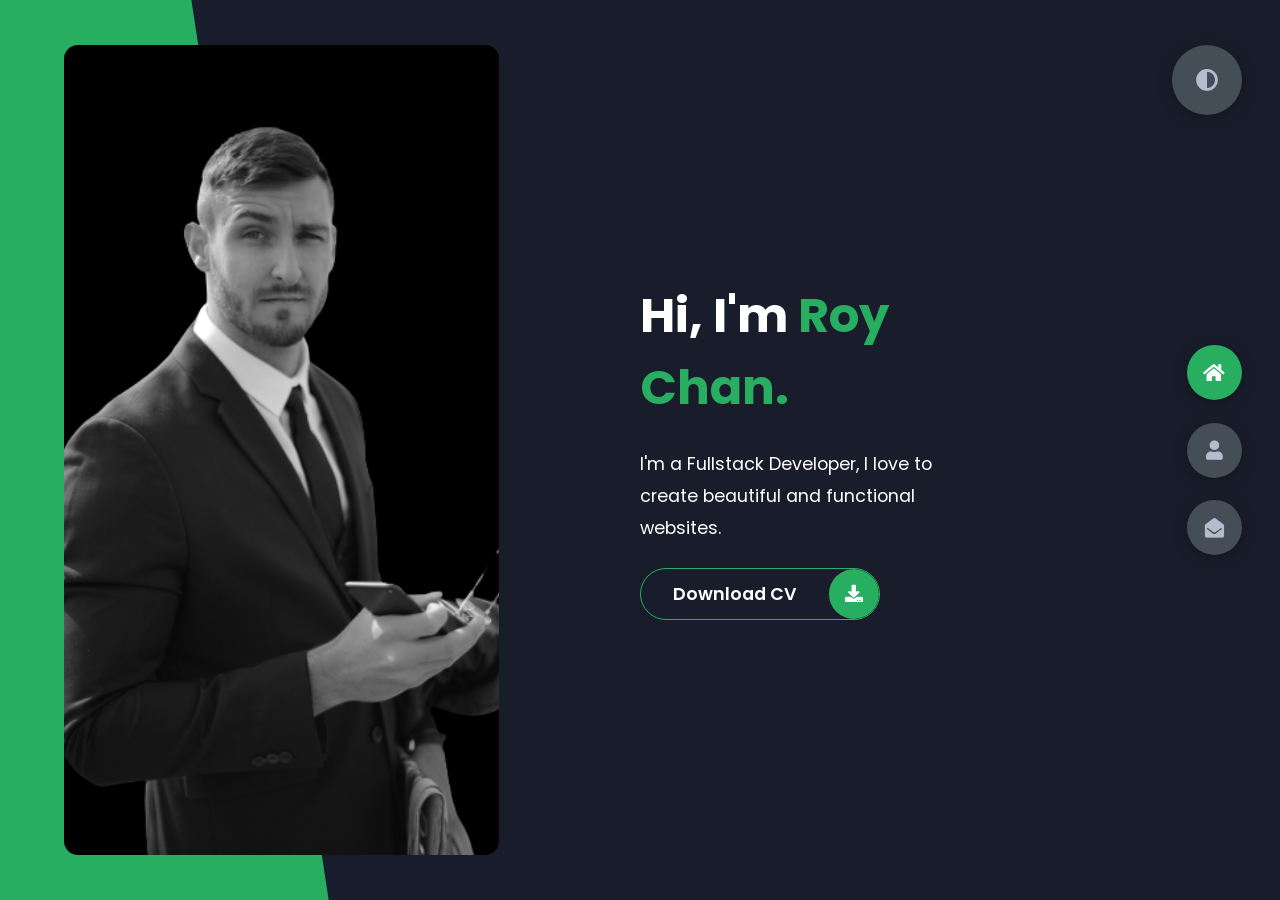
<file: index.html>
<!DOCTYPE html>
<html lang="en">
  <head>
    <meta charset="UTF-8" />
    <meta http-equiv="X-UA-Compatible" content="IE=edge" />
    <meta name="viewport" content="width=device-width, initial-scale=1.0" />
    <title>Portfolio</title>
    <link rel="stylesheet" href="styles/styles.css" />
    <link rel="preconnect" href="https://fonts.googleapis.com" />
    <link rel="preconnect" href="https://fonts.gstatic.com" crossorigin />
    <link
      rel="stylesheet"
      href="https://cdnjs.cloudflare.com/ajax/libs/font-awesome/5.15.4/css/all.min.css"
      integrity="sha512-1ycn6IcaQQ40/MKBW2W4Rhis/DbILU74C1vSrLJxCq57o941Ym01SwNsOMqvEBFlcgUa6xLiPY/NS5R+E6ztJQ=="
      crossorigin="anonymous"
      referrerpolicy="no-referrer"
    />
    <link
      href="https://fonts.googleapis.com/css2?family=Poppins:wght@400;500;600;700;800&display=swap"
      rel="stylesheet"
    />
  </head>
  <body class="main-content">
    <header class="container header active" id="home">
      <div class="header-content">
        <div class="left-header">
          <div class="h-shape"></div>
          <div class="image">
            <img src="img/hero.png" alt="" />
          </div>
        </div>
        <div class="right-header">
          <h1 class="name">Hi, I'm <span>Roy Chan.</span></h1>
          <p>
            I'm a Fullstack Developer, I love to create beautiful and functional
            websites.
          </p>
          <div class="btn-con">
            <a href="./assets/RoyChanResume.pdf" target="_blank" download class="main-btn">
              <span class="btn-text">Download CV</span>
              <span class="btn-icon"><i class="fas fa-download"></i></span>
            </a>
          </div>
        </div>
      </div>
    </header>
    <main>
      <section class="container about" id="about">
        <div class="main-title">
          <h2>About <span>me</span><span class="bg-text">my stats</span></h2>
        </div>
        <div class="about-container">
          <div class="left-about">
            <h4>Information About me</h4>
            <p>
              I am passionate web programmer with 10 years of development
              experiences in web. I am energetic person, effective communicator
              and quick leaner. I always push myself to satisfy clients during
              performing the project and try to complete project perfectly. 
            </p>
          </div>
          <div class="right-about">
            <div class="about-item">
              <div class="abt-text">
                <p class="large-text">550+</p>
                <p class="small-text">
                  Projects <br />
                  Completed
                </p>
              </div>
            </div>
            <div class="about-item">
              <div class="abt-text">
                <p class="large-text">10+</p>
                <p class="small-text">
                  Years of <br />
                  experience
                </p>
              </div>
            </div>
            <div class="about-item">
              <div class="abt-text">
                <p class="large-text">200+</p>
                <p class="small-text">
                  Happy <br />
                  Clients
                </p>
              </div>
            </div>
            <div class="about-item">
              <div class="abt-text">
                <p class="large-text">340+</p>
                <p class="small-text">
                  Customer <br />
                  reviews
                </p>
              </div>
            </div>
          </div>
        </div>
        <div class="about-stats">
          <h4 class="stat-title">My Skills</h4>
          <p class="port-text">
            My best stack is Modern Javascript Framework (React.js, Vue.js,
            Angular), PHP + Laravel, Python Frameworks and CSS frameworks
            (Tailwind CSS, Ant Design, Material UI).And Shopify for E-commerce.
            Blockchain development (solidity, smart contracts, Rust programming,
            Web3)
          </p>

          <div class="progress-bars">
            <div class="progress-bar">
              <p class="prog-title">html5</p>
              <div class="progress-con">
                <p class="prog-text">80%</p>
                <div class="progress">
                  <span class="html"></span>
                </div>
              </div>
            </div>
            <div class="progress-bar">
              <p class="prog-title">css3</p>
              <div class="progress-con">
                <p class="prog-text">95%</p>
                <div class="progress">
                  <span class="css"></span>
                </div>
              </div>
            </div>
            <div class="progress-bar">
              <p class="prog-title">javascript</p>
              <div class="progress-con">
                <p class="prog-text">75%</p>
                <div class="progress">
                  <span class="js"></span>
                </div>
              </div>
            </div>
            <div class="progress-bar">
              <p class="prog-title">ReactJS</p>
              <div class="progress-con">
                <p class="prog-text">90%</p>
                <div class="progress">
                  <span class="react"></span>
                </div>
              </div>
            </div>
            <div class="progress-bar">
              <p class="prog-title">Vue</p>
              <div class="progress-con">
                <p class="prog-text">85%</p>
                <div class="progress">
                  <span class="vue"></span>
                </div>
              </div>
            </div>
            <div class="progress-bar">
              <p class="prog-title">Angualr</p>
              <div class="progress-con">
                <p class="prog-text">80%</p>
                <div class="progress">
                  <span class="angular"></span>
                </div>
              </div>
            </div>
            <div class="progress-bar">
              <p class="prog-title">NodeJS</p>
              <div class="progress-con">
                <p class="prog-text">87%</p>
                <div class="progress">
                  <span class="node"></span>
                </div>
              </div>
            </div>
            <div class="progress-bar">
              <p class="prog-title">Expressjs</p>
              <div class="progress-con">
                <p class="prog-text">85%</p>
                <div class="progress">
                  <span class="express"></span>
                </div>
              </div>
            </div>
            <div class="progress-bar">
              <p class="prog-title">Python</p>
              <div class="progress-con">
                <p class="prog-text">80%</p>
                <div class="progress">
                  <span class="python"></span>
                </div>
              </div>
            </div>
            <div class="progress-bar">
              <p class="prog-title">Laravel</p>
              <div class="progress-con">
                <p class="prog-text">90%</p>
                <div class="progress">
                  <span class="laravel"></span>
                </div>
              </div>
            </div>
            <div class="progress-bar">
              <p class="prog-title">Wordpress</p>
              <div class="progress-con">
                <p class="prog-text">80%</p>
                <div class="progress">
                  <span class="wordpress"></span>
                </div>
              </div>
            </div>
            <div class="progress-bar">
              <p class="prog-title">Django</p>
              <div class="progress-con">
                <p class="prog-text">75%</p>
                <div class="progress">
                  <span class="django"></span>
                </div>
              </div>
            </div>
          </div>
        </div>
        <h4 class="stat-title">Programming Experiences</h4>
        <div class="timeline">
					<div class="timeline-item">
            <div class="tl-icon">
              <i class="fas fa-briefcase"></i>
            </div>
            <p class="tl-duration">2021 - present</p>
            <h5>FullStack developer<span></span></h5>
						<p>
              -React developer(React and next.js to develope webchat)
            </p>
            <p>
              -built project with laravel-vue and Angular.
            </p>
						<p>
              -built project with Django and Flask.
            </p>
          </div>
					<div class="timeline-item">
            <div class="tl-icon">
              <i class="fas fa-briefcase"></i>
            </div>
            <p class="tl-duration">2019 - 2021</p>
            <h5>BlockChain Developer<span> - HiFi, United States</span></h5>
            <p>
              Retro Gaming Platform based on the Binance Smart Chain
            </p>
            <br />
            <p>-Worked with Senior Full-Stack Developers</p>
            <p>-Developed gaming website using React.</p>
          </div>
					<div class="timeline-item">
            <div class="tl-icon">
              <i class="fas fa-briefcase"></i>
            </div>
            <p class="tl-duration">2016 - 2019</p>
            <h5>Backend developer<span> - BCA IT, Inc.</span></h5>
            <p>
							-Develop high-performance big data processing frameworks and code to enhance the existing frameworks with Mysql, Portgresql, Mongodb
            </p>
						<p>
							-Backend developed with PHP Laravel framework
						</p>
						<p>
							-Rest API development with Node.js (express, MongoDB) backend developer.
						</p>
          </div>          
          <div class="timeline-item">
            <div class="tl-icon">
              <i class="fas fa-briefcase"></i>
            </div>
            <p class="tl-duration">2015 - 2016</p>
            <h5>FRONTEND DEVELOPER<span> - Broscorp, Ukraine</span></h5>
						<p>
              -I built with React/Redux & is fully responsive
            </p>
						<p>
              -Allows users to create and answer questions
            </p>
						<p>
              -Utilizes account login, tracks answered/unanswered questions, & provides leaderboard scores
            </p>
          </div>
        </div>
      </section>
      <section class="container contact" id="contact">
        <div class="contact-container">
          <div class="main-title">
            <h2>Contact <span>Me</span><span class="bg-text">Contact</span></h2>
          </div>
          <div class="contact-content-con">
            <div class="left-contact">
              <h4>Contact me here</h4>
              <p>
                You can contact me anytime and anywhere.
								Looking forward to your reply.
              </p>
              <div class="contact-info">
                <div class="contact-item">
                  <div class="icon">
                    <i class="fas fa-map-marker-alt"></i>
                    <span>Location</span>
                  </div>
                  <p>: 15 Lor M Telok Kurau, Singapore</p>
                </div>
                <div class="contact-item">
                  <div class="icon">
                    <i class="fas fa-envelope"></i>
                    <span>Email</span>
                  </div>
                  <p>
                    <span>: passionatedev0317@gmail.com</span>
                  </p>
                </div>
                <div class="contact-item">
                  <div class="icon">
                    <i class="fas fa-user-graduate"></i>
                    <span>Education</span>
                  </div>
                  <p>
                    <span>: Singapore Institute of Technology</span>
                  </p>
                </div>
                <div class="contact-item">
                  <div class="icon">
                    <i class="fas fa-globe-africa"></i>
                    <span>Languages</span>
                  </div>
                  <p>
                    <span>: English</span>
                  </p>
                </div>
								<div class="contact-item">
                  <div class="icon">
                    <i class="fab fa-github"></i>
                    <span>Github</span>
                  </div>
                  <p>
                    <span>: www.github.com/roychan0317</span>
                  </p>
                </div>
              </div>
            </div>
            <div class="right-contact">
              <form action="" class="contact-form">
                <div class="input-control i-c-2">
                  <input type="text" required placeholder="YOUR NAME" />
                  <input type="email" required placeholder="YOUR EMAIL" />
                </div>
                <div class="input-control">
                  <input type="text" required placeholder="ENTER SUBJECT" />
                </div>
                <div class="input-control">
                  <textarea
                    name=""
                    id=""
                    cols="15"
                    rows="8"
                    placeholder="Message Here..."
                  ></textarea>
                </div>
                <div class="submit-btn">
                  <a href="./assets/RoyChanResume.pdf" target="_blank" download class="main-btn">
                    <span class="btn-text">Download CV</span>
                    <span class="btn-icon"
                      ><i class="fas fa-download"></i
                    ></span>
                  </a>
                </div>
              </form>
            </div>
          </div>
        </div>
      </section>
    </main>

    <div class="controls">
      <div class="control active-btn" data-id="home">
        <i class="fas fa-home"></i>
      </div>
      <div class="control" data-id="about">
        <i class="fas fa-user"></i>
      </div>
      <div class="control" data-id="contact">
        <i class="fas fa-envelope-open"></i>
      </div>
    </div>
    <div class="theme-btn">
      <i class="fas fa-adjust"></i>
    </div>
    <script src="app.js"></script>
  </body>
</html>
</file>
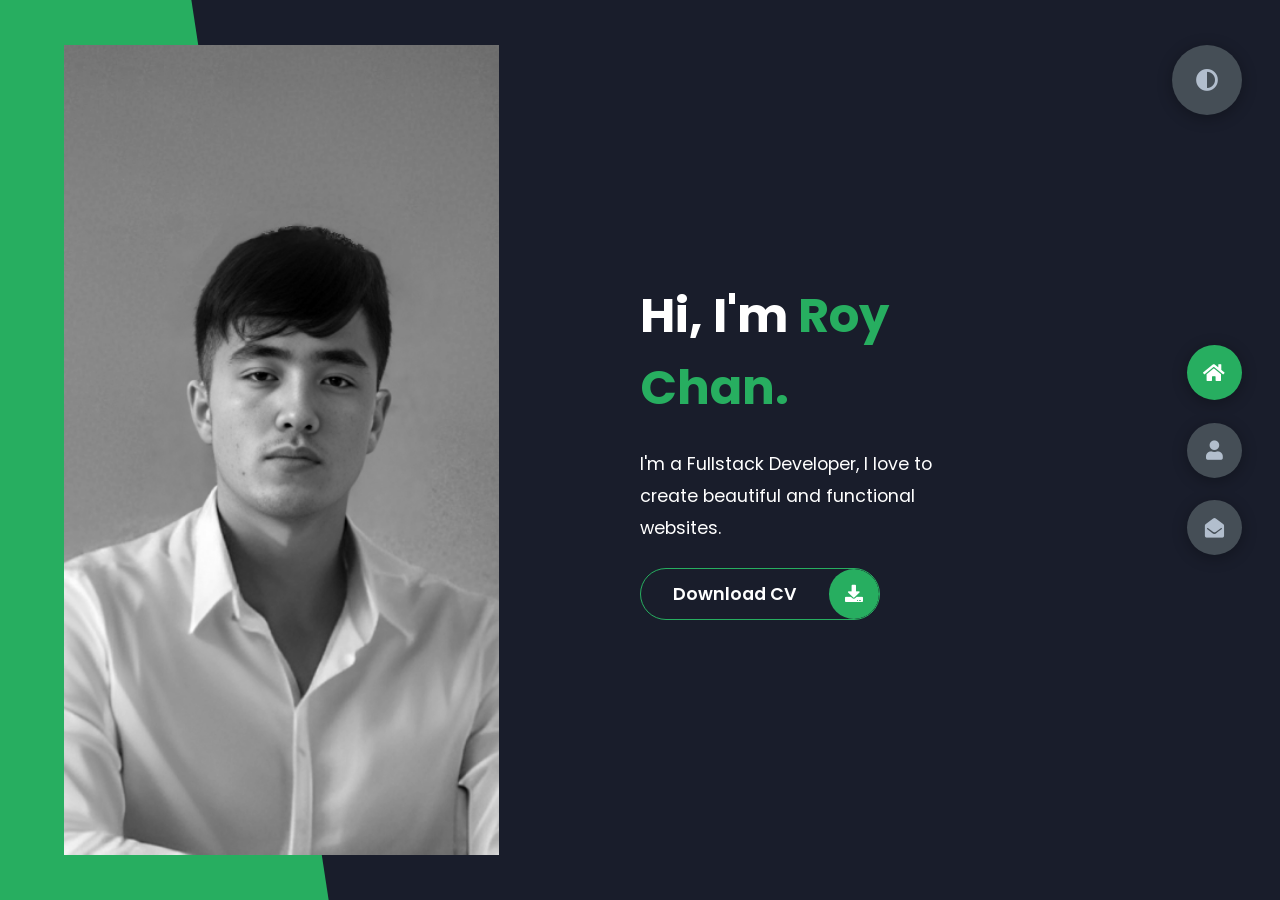
<file: public/index.html>
<!DOCTYPE html>
<html lang="en">
  <head>
    <meta charset="UTF-8" />
    <meta http-equiv="X-UA-Compatible" content="IE=edge" />
    <meta name="viewport" content="width=device-width, initial-scale=1.0" />
    <title>Senior Fullstack Developer</title>
    <link rel="stylesheet" href="styles/styles.css" />
    <link rel="preconnect" href="https://fonts.googleapis.com" />
    <link rel="preconnect" href="https://fonts.gstatic.com" crossorigin />
    <link
      rel="stylesheet"
      href="https://cdnjs.cloudflare.com/ajax/libs/font-awesome/5.15.4/css/all.min.css"
      integrity="sha512-1ycn6IcaQQ40/MKBW2W4Rhis/DbILU74C1vSrLJxCq57o941Ym01SwNsOMqvEBFlcgUa6xLiPY/NS5R+E6ztJQ=="
      crossorigin="anonymous"
      referrerpolicy="no-referrer"
    />
    <link
      href="https://fonts.googleapis.com/css2?family=Poppins:wght@400;500;600;700;800&display=swap"
      rel="stylesheet"
    />
  </head>
  <body class="main-content">
    <header class="container header active" id="home">
      <div class="header-content">
        <div class="left-header">
          <div class="h-shape"></div>
          <div class="image">
            <img src="img/hero.png" alt="" />
          </div>
        </div>
        <div class="right-header">
          <h1 class="name">Hi, I'm <span>Roy Chan.</span></h1>
          <p>
            I'm a Fullstack Developer, I love to create beautiful and functional
            websites.
          </p>
          <div class="btn-con">
            <a href="./assets/RoyChanResume.pdf" target="_blank" download class="main-btn">
              <span class="btn-text">Download CV</span>
              <span class="btn-icon"><i class="fas fa-download"></i></span>
            </a>
          </div>
        </div>
      </div>
    </header>
    <main>
      <section class="container about" id="about">
        <div class="main-title">
          <h2>About <span>me</span><span class="bg-text">my stats</span></h2>
        </div>
        <div class="about-container">
          <div class="left-about">
            <h4>Information About me</h4>
            <p>
              I am passionate web programmer with 10 years of development
              experiences in web. I am energetic person, effective communicator
              and quick leaner. I always push myself to satisfy clients during
              performing the project and try to complete project perfectly. 
            </p>
          </div>
          <div class="right-about">
            <div class="about-item">
              <div class="abt-text">
                <p class="large-text">550+</p>
                <p class="small-text">
                  Projects <br />
                  Completed
                </p>
              </div>
            </div>
            <div class="about-item">
              <div class="abt-text">
                <p class="large-text">10+</p>
                <p class="small-text">
                  Years of <br />
                  experience
                </p>
              </div>
            </div>
            <div class="about-item">
              <div class="abt-text">
                <p class="large-text">200+</p>
                <p class="small-text">
                  Happy <br />
                  Clients
                </p>
              </div>
            </div>
            <div class="about-item">
              <div class="abt-text">
                <p class="large-text">340+</p>
                <p class="small-text">
                  Customer <br />
                  reviews
                </p>
              </div>
            </div>
          </div>
        </div>
        <div class="about-stats">
          <h4 class="stat-title">My Skills</h4>
          <p class="port-text">
            My best stack is Modern Javascript Framework (React.js, Vue.js,
            Angular), PHP + Laravel, Python Frameworks and CSS frameworks
            (Tailwind CSS, Ant Design, Material UI).And Shopify for E-commerce.
            Blockchain development (solidity, smart contracts, Rust programming,
            Web3)
          </p>

          <div class="progress-bars">
            <div class="progress-bar">
              <p class="prog-title">html5</p>
              <div class="progress-con">
                <p class="prog-text">80%</p>
                <div class="progress">
                  <span class="html"></span>
                </div>
              </div>
            </div>
            <div class="progress-bar">
              <p class="prog-title">css3</p>
              <div class="progress-con">
                <p class="prog-text">95%</p>
                <div class="progress">
                  <span class="css"></span>
                </div>
              </div>
            </div>
            <div class="progress-bar">
              <p class="prog-title">javascript</p>
              <div class="progress-con">
                <p class="prog-text">75%</p>
                <div class="progress">
                  <span class="js"></span>
                </div>
              </div>
            </div>
            <div class="progress-bar">
              <p class="prog-title">ReactJS</p>
              <div class="progress-con">
                <p class="prog-text">90%</p>
                <div class="progress">
                  <span class="react"></span>
                </div>
              </div>
            </div>
            <div class="progress-bar">
              <p class="prog-title">Vue</p>
              <div class="progress-con">
                <p class="prog-text">85%</p>
                <div class="progress">
                  <span class="vue"></span>
                </div>
              </div>
            </div>
            <div class="progress-bar">
              <p class="prog-title">Angualr</p>
              <div class="progress-con">
                <p class="prog-text">80%</p>
                <div class="progress">
                  <span class="angular"></span>
                </div>
              </div>
            </div>
            <div class="progress-bar">
              <p class="prog-title">NodeJS</p>
              <div class="progress-con">
                <p class="prog-text">87%</p>
                <div class="progress">
                  <span class="node"></span>
                </div>
              </div>
            </div>
            <div class="progress-bar">
              <p class="prog-title">Expressjs</p>
              <div class="progress-con">
                <p class="prog-text">85%</p>
                <div class="progress">
                  <span class="express"></span>
                </div>
              </div>
            </div>
            <div class="progress-bar">
              <p class="prog-title">Python</p>
              <div class="progress-con">
                <p class="prog-text">80%</p>
                <div class="progress">
                  <span class="python"></span>
                </div>
              </div>
            </div>
            <div class="progress-bar">
              <p class="prog-title">Laravel</p>
              <div class="progress-con">
                <p class="prog-text">90%</p>
                <div class="progress">
                  <span class="laravel"></span>
                </div>
              </div>
            </div>
            <div class="progress-bar">
              <p class="prog-title">Wordpress</p>
              <div class="progress-con">
                <p class="prog-text">80%</p>
                <div class="progress">
                  <span class="wordpress"></span>
                </div>
              </div>
            </div>
            <div class="progress-bar">
              <p class="prog-title">Django</p>
              <div class="progress-con">
                <p class="prog-text">75%</p>
                <div class="progress">
                  <span class="django"></span>
                </div>
              </div>
            </div>
          </div>
        </div>
        <h4 class="stat-title">Programming Experiences</h4>
        <div class="timeline">
					<div class="timeline-item">
            <div class="tl-icon">
              <i class="fas fa-briefcase"></i>
            </div>
            <p class="tl-duration">2021 - present</p>
            <h5>FullStack developer<span></span></h5>
						<p>
              -React developer(React and next.js to develope webchat)
            </p>
            <p>
              -built project with laravel-vue and Angular.
            </p>
						<p>
              -built project with Django and Flask.
            </p>
          </div>
					<div class="timeline-item">
            <div class="tl-icon">
              <i class="fas fa-briefcase"></i>
            </div>
            <p class="tl-duration">2019 - 2021</p>
            <h5>BlockChain Developer<span> - HiFi, United States</span></h5>
            <p>
              Retro Gaming Platform based on the Binance Smart Chain
            </p>
            <br />
            <p>-Worked with Senior Full-Stack Developers</p>
            <p>-Developed gaming website using React.</p>
          </div>
					<div class="timeline-item">
            <div class="tl-icon">
              <i class="fas fa-briefcase"></i>
            </div>
            <p class="tl-duration">2016 - 2019</p>
            <h5>Backend developer<span> - BCA IT, Inc.</span></h5>
            <p>
							-Develop high-performance big data processing frameworks and code to enhance the existing frameworks with Mysql, Portgresql, Mongodb
            </p>
						<p>
							-Backend developed with PHP Laravel framework
						</p>
						<p>
							-Rest API development with Node.js (express, MongoDB) backend developer.
						</p>
          </div>          
          <div class="timeline-item">
            <div class="tl-icon">
              <i class="fas fa-briefcase"></i>
            </div>
            <p class="tl-duration">2015 - 2016</p>
            <h5>FRONTEND DEVELOPER<span> - Broscorp, Ukraine</span></h5>
						<p>
              -I built with React/Redux & is fully responsive
            </p>
						<p>
              -Allows users to create and answer questions
            </p>
						<p>
              -Utilizes account login, tracks answered/unanswered questions, & provides leaderboard scores
            </p>
          </div>
        </div>
      </section>
      <section class="container contact" id="contact">
        <div class="contact-container">
          <div class="main-title">
            <h2>Contact <span>Me</span><span class="bg-text">Contact</span></h2>
          </div>
          <div class="contact-content-con">
            <div class="left-contact">
              <h4>Contact me here</h4>
              <p>
                You can contact me anytime and anywhere.
								Looking forward to your reply.
              </p>
              <div class="contact-info">
                <div class="contact-item">
                  <div class="icon">
                    <i class="fas fa-map-marker-alt"></i>
                    <span>Location</span>
                  </div>
                  <p>: 15 Lor M Telok Kurau, Singapore</p>
                </div>
                <div class="contact-item">
                  <div class="icon">
                    <i class="fas fa-envelope"></i>
                    <span>Email</span>
                  </div>
                  <p>
                    <span>: passionatedev0317@gmail.com</span>
                  </p>
                </div>
                <div class="contact-item">
                  <div class="icon">
                    <i class="fas fa-user-graduate"></i>
                    <span>Education</span>
                  </div>
                  <p>
                    <span>: Singapore Institute of Technology</span>
                  </p>
                </div>
                <div class="contact-item">
                  <div class="icon">
                    <i class="fas fa-globe-africa"></i>
                    <span>Languages</span>
                  </div>
                  <p>
                    <span>: English</span>
                  </p>
                </div>
								<div class="contact-item">
                  <div class="icon">
                    <i class="fab fa-github"></i>
                    <span>Github</span>
                  </div>
                  <p>
                    <span>: www.github.com/roychan0317</span>
                  </p>
                </div>
              </div>
            </div>
            <div class="right-contact">
              <form action="" class="contact-form">
                <div class="input-control i-c-2">
                  <input type="text" required placeholder="YOUR NAME" />
                  <input type="email" required placeholder="YOUR EMAIL" />
                </div>
                <div class="input-control">
                  <input type="text" required placeholder="ENTER SUBJECT" />
                </div>
                <div class="input-control">
                  <textarea
                    name=""
                    id=""
                    cols="15"
                    rows="8"
                    placeholder="Message Here..."
                  ></textarea>
                </div>
                <div class="submit-btn">
                  <a href="./assets/RoyChanResume.pdf" target="_blank" download class="main-btn">
                    <span class="btn-text">Download CV</span>
                    <span class="btn-icon"
                      ><i class="fas fa-download"></i
                    ></span>
                  </a>
                </div>
              </form>
            </div>
          </div>
        </div>
      </section>
    </main>

    <div class="controls">
      <div class="control active-btn" data-id="home">
        <i class="fas fa-home"></i>
      </div>
      <div class="control" data-id="about">
        <i class="fas fa-user"></i>
      </div>
      <div class="control" data-id="contact">
        <i class="fas fa-envelope-open"></i>
      </div>
    </div>
    <div class="theme-btn">
      <i class="fas fa-adjust"></i>
    </div>
    <script src="app.js"></script>
  </body>
</html>
</file>
<file: styles/styles.css>
* {
  margin: 0;
  padding: 0;
  box-sizing: border-box;
  list-style: none;
}

:root {
  --color-primary: #191d2b;
  --color-secondary: #27ae60;
  --color-white: #ffffff;
  --color-black: #000;
  --color-grey0: #f8f8f8;
  --color-grey-1: #dbe1e8;
  --color-grey-2: #b2becd;
  --color-grey-3: #6c7983;
  --color-grey-4: #454e56;
  --color-grey-5: #2a2e35;
  --color-grey-6: #12181b;
  --br-sm-2: 14px;
  --box-shadow-1: 0 3px 15px rgba(0, 0, 0, 0.3);
}

.light-mode {
  --color-primary: #ffffff;
  --color-secondary: #f56692;
  --color-white: #454e56;
  --color-black: #000;
  --color-grey0: #f8f8f8;
  --color-grey-1: #6c7983;
  --color-grey-2: #6c7983;
  --color-grey-3: #6c7983;
  --color-grey-4: #454e56;
  --color-grey-5: #f8f8f8;
  --color-grey-6: #12181b;
}

body {
  background-color: var(--color-primary);
  font-family: "Poppins", sans-serif;
  font-size: 1.1rem;
  color: var(--color-white);
  transition: all 0.4s ease-in-out;
}

a {
  display: inline-block;
  text-decoration: none;
  color: inherit;
  font-family: inherit;
}

header {
  min-height: 100vh;
  color: var(--color-white);
  overflow: hidden;
  padding: 0 !important;
}

section {
  min-height: 100vh;
  width: 100%;
  position: absolute;
  left: 0;
  top: 0;
  padding: 3rem 18rem;
}

.container {
  display: none;
  transform: translateY(-100%) scale(0);
  transition: all 0.4s ease-in-out;
  background-color: var(--color-primary);
}

.active {
  display: block;
  animation: appear 1s ease-in-out;
  transform: translateY(0) scaleY(1);
}
@keyframes appear {
  0% {
    transform: translateY(-100%) scaleY(0);
  }
  100% {
    transform: translateY(0) scaleY(1);
  }
}

.controls {
  position: fixed;
  z-index: 10;
  top: 50%;
  right: 3%;
  display: flex;
  flex-direction: column;
  align-items: center;
  justify-content: center;
  transform: translateY(-50%);
}
.controls .control {
  padding: 1rem;
  cursor: pointer;
  background-color: var(--color-grey-4);
  width: 55px;
  height: 55px;
  border-radius: 50%;
  display: flex;
  justify-content: center;
  align-items: center;
  margin: 0.7rem 0;
  box-shadow: var(--box-shadow-1);
}
.controls .control i {
  font-size: 1.2rem;
  color: var(--color-grey-2);
  pointer-events: none;
}
.controls .active-btn {
  background-color: var(--color-secondary);
  transition: all 0.4s ease-in-out;
}
.controls .active-btn i {
  color: var(--color-white);
}

.theme-btn {
  top: 5%;
  right: 3%;
  width: 70px;
  height: 70px;
  border-radius: 50%;
  background-color: var(--color-grey-4);
  cursor: pointer;
  position: fixed;
  display: flex;
  justify-content: center;
  align-items: center;
  box-shadow: 0 3px 15px rgba(0, 0, 0, 0.3);
  transition: all 0.1s ease-in-out;
}
.theme-btn:active {
  transform: translateY(-3px);
}
.theme-btn i {
  font-size: 1.4rem;
  color: var(--color-grey-2);
  pointer-events: none;
}

/*Header-content*/
.header-content {
  display: grid;
  grid-template-columns: repeat(2, 1fr);
  min-height: 100vh;
}
.header-content .left-header {
  display: flex;
  align-items: center;
  position: relative;
}
.header-content .left-header .h-shape {
  transition: all 0.4s ease-in-out;
  width: 65%;
  height: 100%;
  background-color: var(--color-secondary);
  position: absolute;
  left: 0;
  top: 0;
  z-index: -1;
  clip-path: polygon(0 0, 46% 0, 79% 100%, 0% 100%);
}
.header-content .left-header .image {
  border-radius: var(--br-sm-2);
  height: 90%;
  width: 68%;
  margin-left: 4rem;
  background-color: var(--color-black);
  transition: all 0.4s ease-in-out;
}
.header-content .left-header .image img {
  width: 100%;
  height: 100%;
  object-fit: cover;
  transition: all 0.4s ease-in-out;
  filter: grayscale(100%);
}
.header-content .left-header .image img:hover {
  filter: grayscale(0);
}
.header-content .right-header {
  display: flex;
  flex-direction: column;
  justify-content: center;
  padding-right: 18rem;
}
.header-content .right-header .name {
  font-size: 3rem;
}
.header-content .right-header .name span {
  color: var(--color-secondary);
}
.header-content .right-header p {
  margin: 1.5rem 0;
  line-height: 2rem;
}

/*About*/
.about-container {
  display: grid;
  grid-template-columns: repeat(2, 1fr);
  padding-top: 3.5rem;
  padding-bottom: 5rem;
}
.about-container .right-about {
  display: grid;
  grid-template-columns: repeat(2, 1fr);
  grid-gap: 2rem;
}
.about-container .right-about .about-item {
  border: 1px solid var(--color-grey-5);
  border-radius: 5px;
  transition: all 0.4s ease-in-out;
  box-shadow: 1px 2px 15px rgba(0, 0, 0, 0.1);
}
.about-container .right-about .about-item:hover {
  cursor: default;
  transform: translateY(-5px);
  border: 1px solid var(--color-secondary);
  box-shadow: 1px 4px 15px rgba(0, 0, 0, 0.32);
}
.about-container .right-about .about-item .abt-text {
  padding: 1.5rem;
  display: flex;
  flex-direction: column;
}
.about-container .right-about .about-item .abt-text .large-text {
  font-size: 3rem;
  font-weight: 700;
  color: var(--color-secondary);
}
.about-container .right-about .about-item .abt-text .small-text {
  padding-left: 3rem;
  position: relative;
  text-transform: uppercase;
  font-size: 1.2rem;
  color: var(--color-grey-1);
  letter-spacing: 2px;
}
.about-container .right-about .about-item .abt-text .small-text::before {
  content: "";
  position: absolute;
  left: 0;
  top: 15px;
  width: 2rem;
  height: 2px;
  background-color: var(--color-grey-5);
}
.about-container .left-about {
  padding-right: 5rem;
}
.about-container .left-about p {
  line-height: 2rem;
  padding: 1rem;
  color: var(--color-grey-1);
}
.about-container .left-about h4 {
  font-size: 2rem;
  text-transform: uppercase;
}

.about-stats {
  padding-bottom: 4rem;
}
.about-stats .progress-bars {
  display: grid;
  grid-template-columns: repeat(2, 1fr);
  grid-gap: 2rem;
}
.about-stats .progress-bars .progress-bar {
  display: flex;
  flex-direction: column;
}
.about-stats .progress-bars .progress-bar .prog-title {
  text-transform: uppercase;
  font-weight: 500;
}
.about-stats .progress-bars .progress-bar .progress-con {
  display: flex;
  align-items: center;
}
.about-stats .progress-bars .progress-bar .progress-con .prog-text {
  color: var(--color-grey-2);
}
.about-stats .progress-bars .progress-bar .progress-con .progress {
  width: 100%;
  height: 0.45rem;
  background-color: var(--color-grey-4);
  margin-left: 1rem;
  position: relative;
}
.about-stats .progress-bars .progress-bar .progress-con .progress span {
  position: absolute;
  top: 0;
  left: 0;
  height: 100%;
  background-color: var(--color-secondary);
  transition: all 0.4s ease-in-out;
  width: 60%;
}
.about-stats .progress-bars .progress-bar .progress-con .progress .html {
  width: 80%;
}
.about-stats .progress-bars .progress-bar .progress-con .progress .css {
  width: 95%;
}
.about-stats .progress-bars .progress-bar .progress-con .progress .js {
  width: 75%;
}
.about-stats .progress-bars .progress-bar .progress-con .progress .react {
  width: 95%;
}
.about-stats .progress-bars .progress-bar .progress-con .progress .vue {
  width: 85%;
}
.about-stats .progress-bars .progress-bar .progress-con .progress .angular {
  width: 80%;
}
.about-stats .progress-bars .progress-bar .progress-con .progress .node {
  width: 87%;
}
.about-stats .progress-bars .progress-bar .progress-con .progress .express {
  width: 85%;
}
.about-stats .progress-bars .progress-bar .progress-con .progress .python {
  width: 80%;
}
.about-stats .progress-bars .progress-bar .progress-con .progress .laravel {
  width: 90%;
}
.about-stats .progress-bars .progress-bar .progress-con .progress .wordpress {
  width: 80%;
}
.about-stats .progress-bars .progress-bar .progress-con .progress .django {
  width: 75%;
}

.stat-title {
  text-transform: uppercase;
  font-size: 1.4rem;
  text-align: center;
  padding: 3.5rem 0;
  position: relative;
}
.stat-title::before {
  content: "";
  position: absolute;
  left: 50%;
  top: 0;
  width: 40%;
  height: 1px;
  background-color: var(--color-grey-5);
  transform: translateX(-50%);
}

/*Timeline*/
.timeline {
  display: grid;
  grid-template-columns: repeat(2, 1fr);
  grid-gap: 2rem;
  padding-bottom: 3rem;
}

.timeline .timeline-item {
  position: relative;
  padding-left: 3rem;
  border-left: 1px solid var(--color-grey-5);
}
.timeline .timeline-item .tl-icon {
  position: absolute;
  left: -27px;
  top: 0;
  background-color: var(--color-secondary);
  width: 50px;
  height: 50px;
  border-radius: 50%;
  display: flex;
  align-items: center;
  justify-content: center;
}
.timeline .timeline-item .tl-icon i {
  font-size: 1.3rem;
}
.timeline .timeline-item .tl-duration {
  padding: 0.2rem 0.6rem;
  background-color: var(--color-grey-5);
  border-radius: 15px;
  display: inline-block;
  font-size: 0.8rem;
  text-transform: uppercase;
  font-weight: 500;
}
.timeline .timeline-item h5 {
  padding: 1rem 0;
  text-transform: uppercase;
  font-size: 1.3rem;
  font-weight: 600;
}
.timeline .timeline-item h5 span {
  color: var(--color-grey-2);
  font-weight: 500;
  font-size: 1.2rem;
}
.timeline .timeline-item p {
  color: var(--color-grey-2);
}

.port-text {
  padding: 2rem 0;
  text-align: center;
}

.portfolios {
  display: grid;
  grid-template-columns: repeat(3, 1fr);
  grid-gap: 2rem;
  margin-top: 3rem;
}
.portfolios .portfolio-item {
  position: relative;
  border-radius: 15px;
}
.portfolios .portfolio-item img {
  width: 100%;
  height: 300px;
  object-fit: cover;
  border-radius: 15px;
}
.portfolios .portfolio-item .hover-items {
  width: 100%;
  height: 100%;
  background-color: var(--color-secondary);
  position: absolute;
  left: 0;
  top: 0;
  border-radius: 15px;
  display: flex;
  justify-content: center;
  align-items: center;
  flex-direction: column;
  opacity: 0;
  transform: scale(0);
  transition: all 0.4s ease-in-out;
}
.portfolios .portfolio-item .hover-items h3 {
  font-size: 1.5rem;
  color: var(--color-white);
  margin-bottom: 1.5rem;
}
.portfolios .portfolio-item .hover-items .icons {
  display: flex;
  justify-content: center;
  align-items: center;
}
.portfolios .portfolio-item .hover-items .icons .icon {
  background-color: var(--color-primary);
  border-radius: 50%;
  width: 50px;
  height: 50px;
  display: flex;
  align-items: center;
  justify-content: center;
  margin: 0 1rem;
  cursor: pointer;
  transition: all 0.4s ease-in-out;
}
.portfolios .portfolio-item .hover-items .icons .icon i {
  font-size: 1.5rem;
  color: var(--color-white);
  margin: 0 1rem;
}
.portfolios .portfolio-item .hover-items .icons .icon:hover {
  background-color: var(--color-white);
}
.portfolios .portfolio-item .hover-items .icons .icon:hover i {
  color: var(--color-primary);
}

.portfolio-item:hover .hover-items {
  opacity: 1;
  transform: scale(1);
}

.blogs {
  display: grid;
  grid-template-columns: repeat(3, 1fr);
  grid-gap: 2rem;
  margin-top: 3rem;
}
.blogs .blog {
  position: relative;
  background-color: var(--color-grey-5);
  border-radius: 5px;
  box-shadow: 1px 1px 20px rgba(0, 0, 0, 0.1);
  transition: all 0.4s ease-in-out;
}
.blogs .blog:hover {
  box-shadow: 1px 1px 20px rgba(0, 0, 0, 0.3);
  transform: translateY(-5px);
  transition: all 0.4s ease-in-out;
}
.blogs .blog:hover img {
  filter: grayscale(0);
  transform: scale(1.1);
  box-shadow: 0px 4px 15px rgba(0, 0, 0, 0.8);
}
.blogs .blog img {
  width: 100%;
  height: 300px;
  object-fit: cover;
  border-top-left-radius: 5px;
  border-top-right-radius: 5px;
  filter: grayscale(100%);
  transition: all 0.4s ease-in-out;
}
.blogs .blog .blog-text {
  margin-top: -7px;
  padding: 1.1rem;
  border-top: 8px solid var(--color-secondary);
}
.blogs .blog .blog-text h4 {
  font-size: 1.5rem;
  margin-bottom: 0.7rem;
  transition: all 0.4s ease-in-out;
  cursor: pointer;
}
.blogs .blog .blog-text h4:hover {
  color: var(--color-secondary);
}
.blogs .blog .blog-text p {
  color: var(--color-grey-2);
  line-height: 2rem;
  padding-bottom: 1rem;
}

.contact-content-con {
  display: flex;
  padding-top: 3.5rem;
}
.contact-content-con .left-contact {
  flex: 2;
}
.contact-content-con .left-contact h4 {
  margin-top: 1rem;
  font-size: 2rem;
  text-transform: uppercase;
}
.contact-content-con .left-contact p {
  margin: 1rem 0;
  line-height: 2rem;
}
.contact-content-con .left-contact .contact-info .contact-item {
  display: flex;
  align-items: center;
  justify-content: space-between;
}
.contact-content-con .left-contact .contact-info .contact-item p {
  margin: 0.3rem 0 !important;
  padding: 0 !important;
}
.contact-content-con .left-contact .contact-info .contact-item .icon {
  display: grid;
  grid-template-columns: 40px 1fr;
}
.contact-content-con .left-contact .contact-info .contact-item .icon i {
  display: flex;
  align-items: center;
  font-size: 1.3rem;
}
.contact-content-con .left-contact .contact-icon {
  display: flex;
  margin-top: 2rem;
}
.contact-content-con .left-contact .contact-icon a {
  display: flex;
  align-items: center;
  color: var(--color-white);
  background-color: var(--color-grey-5);
  cursor: pointer;
  justify-content: center;
  width: 50px;
  height: 50px;
  border-radius: 50%;
  margin: 0 0.4rem;
  transition: all 0.4s ease-in-out;
}
.contact-content-con .left-contact .contact-icon a:hover {
  background-color: var(--color-secondary);
}
.contact-content-con .left-contact .contact-icon a:hover i {
  color: var(--color-primary);
}
.contact-content-con .left-contact .contact-icon a i {
  display: flex;
  align-items: center;
  justify-content: center;
  font-size: 1.3rem;
}
.contact-content-con .right-contact {
  flex: 3;
  margin-left: 3rem;
}
.contact-content-con .right-contact .input-control {
  margin: 1.5rem 0;
}
.contact-content-con .right-contact .input-control input,
.contact-content-con .right-contact .input-control textarea {
  border-radius: 30px;
  font-weight: inherit;
  font-size: inherit;
  font-family: inherit;
  padding: 0.8rem 1.1rem;
  outline: none;
  border: none;
  background-color: var(--color-grey-5);
  width: 100%;
  color: var(--color-white);
  resize: none;
}
.contact-content-con .right-contact .i-c-2 {
  display: flex;
}
.contact-content-con .right-contact .i-c-2 :last-child {
  margin-left: 1.5rem;
}
.contact-content-con .right-contact .submit-btn {
  display: flex;
  justify-content: flex-start;
}

/*Independed components*/
.btn-con {
  display: flex;
  align-self: flex-start;
}

.main-btn {
  border-radius: 30px;
  color: inherit;
  font-weight: 600;
  position: relative;
  border: 1px solid var(--color-secondary);
  display: flex;
  align-self: flex-start;
  align-items: center;
  overflow: hidden;
}
.main-btn .btn-text {
  padding: 0 2rem;
}
.main-btn .btn-icon {
  background-color: var(--color-secondary);
  display: flex;
  align-items: center;
  justify-content: center;
  border-radius: 50%;
  padding: 1rem;
}
.main-btn::before {
  content: "";
  position: absolute;
  top: 0;
  right: 0;
  transform: translateX(100%);
  transition: all 0.4s ease-out;
  z-index: -1;
}
.main-btn:hover {
  transition: all 0.4s ease-out;
}
.main-btn:hover::before {
  width: 100%;
  height: 100%;
  background-color: var(--color-secondary);
  transform: translateX(0);
  transition: all 0.4s ease-out;
}

.main-title {
  text-align: center;
}
.main-title h2 {
  position: relative;
  text-transform: uppercase;
  font-size: 4rem;
  font-weight: 700;
}
.main-title h2 span {
  color: var(--color-secondary);
}
.main-title h2 .bg-text {
  position: absolute;
  top: 50%;
  left: 50%;
  color: var(--color-grey-5);
  transition: all 0.4s ease-in-out;
  z-index: -1;
  transform: translate(-50%, -50%);
  font-weight: 800;
  font-size: 6.3rem;
}

.about-container .left-about p {
  padding-left: 0;
}

@media screen and (max-width: 600px) {
  header {
    padding: 0 !important;
  }

  .theme-btn {
    width: 50px;
    height: 50px;
  }

  .header-content {
    grid-template-columns: repeat(1, 1fr);
    padding-bottom: 6rem;
  }

  .left-header .h-shape {
    display: none;
  }

  .right-header {
    grid-row: 1;
    padding-right: 0rem !important;
    width: 90%;
    margin: 0 auto;
  }
  .right-header .name {
    font-size: 2.5rem !important;
    text-align: center;
    padding-top: 3rem;
  }

  .header-content .left-header .image {
    margin: 0 auto;
    width: 90%;
  }

  .controls {
    top: auto;
    bottom: 0;
    flex-direction: row;
    justify-content: center;
    left: 50%;
    transform: translateX(-50%);
    width: 100%;
    background-color: var(--color-grey-5);
  }
  .controls .control {
    margin: 1rem 0.3rem;
  }

  .about-container {
    grid-template-columns: repeat(1, 1fr);
  }
  .about-container .right-about {
    grid-template-columns: repeat(1, 1fr);
    padding-top: 2.5rem;
  }
  .about-container .left-about {
    padding-right: 0;
  }
  .about-container .left-about p {
    padding-left: 0;
  }

  .timeline {
    grid-template-columns: repeat(1, 1fr);
    padding-bottom: 6rem;
  }

  .container {
    padding: 2rem 2.5rem !important;
  }

  .about-stats .progress-bars {
    grid-template-columns: repeat(1, 1fr);
  }

  .portfolios {
    grid-template-columns: repeat(1, 1fr);
    padding-bottom: 6rem;
    margin-top: 1rem;
  }

  .blogs {
    grid-template-columns: repeat(1, 1fr);
    padding-bottom: 6rem;
  }

  .contact-content-con {
    flex-direction: column;
  }
  .contact-content-con .right-contact {
    margin-left: 0;
    margin-top: 2.5rem;
  }

  .contact-content-con .right-contact .i-c-2 {
    flex-direction: column;
  }

  .contact-content-con .right-contact .i-c-2 :last-child {
    margin-left: 0;
    margin-top: 1.5rem;
  }

  .contact-content-con .right-contact {
    margin-bottom: 6rem;
  }

  .contact-item {
    flex-direction: column;
    margin: 1rem 0;
  }
  .contact-item p {
    font-size: 15px;
    color: var(--color-grey-2);
  }
  .contact-item span {
    font-size: 15px;
  }
  .contact-item .icon {
    grid-template-columns: 25px 1fr;
  }

  .main-title h2 {
    font-size: 2rem;
  }
  .main-title h2 span {
    font-size: 2.3rem;
  }
  .main-title h2 .bg-text {
    font-size: 2.3rem;
  }
}
@media screen and (max-width: 1432px) {
  .container {
    padding: 7rem 11rem;
  }

  .contact-content-con {
    flex-direction: column;
  }
  .contact-content-con .right-contact {
    margin-left: 0;
    margin-top: 2.5rem;
  }

  .contact-content-con .right-contact .i-c-2 {
    flex-direction: column;
  }

  .contact-content-con .right-contact .i-c-2 :last-child {
    margin-left: 0;
    margin-top: 1.5rem;
  }

  .contact-content-con .right-contact {
    margin-bottom: 6rem;
  }

  .main-title h2 .bg-text {
    font-size: 5.5rem;
  }
}
@media screen and (max-width: 1250px) {
  .blogs {
    grid-template-columns: repeat(2, 1fr);
    margin-top: 6rem;
  }

  .portfolios {
    grid-template-columns: repeat(2, 1fr);
  }

  .header-content .right-header {
    padding-right: 9rem;
  }
}
@media screen and (max-width: 660px) {
  .blogs {
    grid-template-columns: repeat(1, 1fr);
  }

  .portfolios {
    grid-template-columns: repeat(1, 1fr);
  }
}
@media screen and (max-width: 1070px) {
  .about-container {
    grid-template-columns: repeat(1, 1fr);
  }
  .about-container .right-about {
    padding-top: 2.5rem;
  }

  .main-title h2 {
    font-size: 4rem;
  }
  .main-title h2 span {
    font-size: 4rem;
  }
  .main-title h2 .bg-text {
    font-size: 4.5rem;
  }
}
@media screen and (max-width: 970px) {
  .container {
    padding: 7rem 6rem;
  }

  .about-container .left-about {
    padding-right: 0rem;
  }

  .header-content {
    grid-template-columns: repeat(1, 1fr);
    padding-bottom: 6rem;
  }

  .left-header .h-shape {
    display: none;
  }
  .left-header .image {
    width: 90% !important;
    margin: 0 auto !important;
  }

  .right-header {
    grid-row: 1;
    padding-right: 0rem !important;
    width: 90%;
    margin: 0 auto;
  }
  .right-header .name {
    font-size: 2.5rem !important;
    text-align: center;
    padding-top: 3rem;
  }
}
@media screen and (max-width: 700px) {
  .container {
    padding: 7rem 3rem;
  }

  .about-stats .progress-bars {
    grid-template-columns: repeat(1, 1fr);
  }

  .about-container .right-about {
    grid-template-columns: repeat(1, 1fr);
  }

  .timeline {
    grid-template-columns: repeat(1, 1fr);
  }

  .main-title h2 {
    font-size: 3rem;
  }
  .main-title h2 span {
    font-size: 3rem;
  }
  .main-title h2 .bg-text {
    font-size: 4rem;
  }
}

/*# sourceMappingURL=styles.css.map */
</file>
<file: public/styles/styles.css>
* {
  margin: 0;
  padding: 0;
  box-sizing: border-box;
  list-style: none;
}

:root {
  --color-primary: #191d2b;
  --color-secondary: #27ae60;
  --color-white: #ffffff;
  --color-black: #000;
  --color-grey0: #f8f8f8;
  --color-grey-1: #dbe1e8;
  --color-grey-2: #b2becd;
  --color-grey-3: #6c7983;
  --color-grey-4: #454e56;
  --color-grey-5: #2a2e35;
  --color-grey-6: #12181b;
  --br-sm-2: 14px;
  --box-shadow-1: 0 3px 15px rgba(0, 0, 0, 0.3);
}

.light-mode {
  --color-primary: #ffffff;
  --color-secondary: #f56692;
  --color-white: #454e56;
  --color-black: #000;
  --color-grey0: #f8f8f8;
  --color-grey-1: #6c7983;
  --color-grey-2: #6c7983;
  --color-grey-3: #6c7983;
  --color-grey-4: #454e56;
  --color-grey-5: #f8f8f8;
  --color-grey-6: #12181b;
}

body {
  background-color: var(--color-primary);
  font-family: "Poppins", sans-serif;
  font-size: 1.1rem;
  color: var(--color-white);
  transition: all 0.4s ease-in-out;
}

a {
  display: inline-block;
  text-decoration: none;
  color: inherit;
  font-family: inherit;
}

header {
  min-height: 100vh;
  color: var(--color-white);
  overflow: hidden;
  padding: 0 !important;
}

section {
  min-height: 100vh;
  width: 100%;
  position: absolute;
  left: 0;
  top: 0;
  padding: 3rem 18rem;
}

.container {
  display: none;
  transform: translateY(-100%) scale(0);
  transition: all 0.4s ease-in-out;
  background-color: var(--color-primary);
}

.active {
  display: block;
  animation: appear 1s ease-in-out;
  transform: translateY(0) scaleY(1);
}
@keyframes appear {
  0% {
    transform: translateY(-100%) scaleY(0);
  }
  100% {
    transform: translateY(0) scaleY(1);
  }
}

.controls {
  position: fixed;
  z-index: 10;
  top: 50%;
  right: 3%;
  display: flex;
  flex-direction: column;
  align-items: center;
  justify-content: center;
  transform: translateY(-50%);
}
.controls .control {
  padding: 1rem;
  cursor: pointer;
  background-color: var(--color-grey-4);
  width: 55px;
  height: 55px;
  border-radius: 50%;
  display: flex;
  justify-content: center;
  align-items: center;
  margin: 0.7rem 0;
  box-shadow: var(--box-shadow-1);
}
.controls .control i {
  font-size: 1.2rem;
  color: var(--color-grey-2);
  pointer-events: none;
}
.controls .active-btn {
  background-color: var(--color-secondary);
  transition: all 0.4s ease-in-out;
}
.controls .active-btn i {
  color: var(--color-white);
}

.theme-btn {
  top: 5%;
  right: 3%;
  width: 70px;
  height: 70px;
  border-radius: 50%;
  background-color: var(--color-grey-4);
  cursor: pointer;
  position: fixed;
  display: flex;
  justify-content: center;
  align-items: center;
  box-shadow: 0 3px 15px rgba(0, 0, 0, 0.3);
  transition: all 0.1s ease-in-out;
}
.theme-btn:active {
  transform: translateY(-3px);
}
.theme-btn i {
  font-size: 1.4rem;
  color: var(--color-grey-2);
  pointer-events: none;
}

/*Header-content*/
.header-content {
  display: grid;
  grid-template-columns: repeat(2, 1fr);
  min-height: 100vh;
}
.header-content .left-header {
  display: flex;
  align-items: center;
  position: relative;
}
.header-content .left-header .h-shape {
  transition: all 0.4s ease-in-out;
  width: 65%;
  height: 100%;
  background-color: var(--color-secondary);
  position: absolute;
  left: 0;
  top: 0;
  z-index: -1;
  clip-path: polygon(0 0, 46% 0, 79% 100%, 0% 100%);
}
.header-content .left-header .image {
  border-radius: var(--br-sm-2);
  height: 90%;
  width: 68%;
  margin-left: 4rem;
  background-color: var(--color-black);
  transition: all 0.4s ease-in-out;
}
.header-content .left-header .image img {
  width: 100%;
  height: 100%;
  object-fit: cover;
  transition: all 0.4s ease-in-out;
  filter: grayscale(100%);
}
.header-content .left-header .image img:hover {
  filter: grayscale(0);
}
.header-content .right-header {
  display: flex;
  flex-direction: column;
  justify-content: center;
  padding-right: 18rem;
}
.header-content .right-header .name {
  font-size: 3rem;
}
.header-content .right-header .name span {
  color: var(--color-secondary);
}
.header-content .right-header p {
  margin: 1.5rem 0;
  line-height: 2rem;
}

/*About*/
.about-container {
  display: grid;
  grid-template-columns: repeat(2, 1fr);
  padding-top: 3.5rem;
  padding-bottom: 5rem;
}
.about-container .right-about {
  display: grid;
  grid-template-columns: repeat(2, 1fr);
  grid-gap: 2rem;
}
.about-container .right-about .about-item {
  border: 1px solid var(--color-grey-5);
  border-radius: 5px;
  transition: all 0.4s ease-in-out;
  box-shadow: 1px 2px 15px rgba(0, 0, 0, 0.1);
}
.about-container .right-about .about-item:hover {
  cursor: default;
  transform: translateY(-5px);
  border: 1px solid var(--color-secondary);
  box-shadow: 1px 4px 15px rgba(0, 0, 0, 0.32);
}
.about-container .right-about .about-item .abt-text {
  padding: 1.5rem;
  display: flex;
  flex-direction: column;
}
.about-container .right-about .about-item .abt-text .large-text {
  font-size: 3rem;
  font-weight: 700;
  color: var(--color-secondary);
}
.about-container .right-about .about-item .abt-text .small-text {
  padding-left: 3rem;
  position: relative;
  text-transform: uppercase;
  font-size: 1.2rem;
  color: var(--color-grey-1);
  letter-spacing: 2px;
}
.about-container .right-about .about-item .abt-text .small-text::before {
  content: "";
  position: absolute;
  left: 0;
  top: 15px;
  width: 2rem;
  height: 2px;
  background-color: var(--color-grey-5);
}
.about-container .left-about {
  padding-right: 5rem;
}
.about-container .left-about p {
  line-height: 2rem;
  padding: 1rem;
  color: var(--color-grey-1);
}
.about-container .left-about h4 {
  font-size: 2rem;
  text-transform: uppercase;
}

.about-stats {
  padding-bottom: 4rem;
}
.about-stats .progress-bars {
  display: grid;
  grid-template-columns: repeat(2, 1fr);
  grid-gap: 2rem;
}
.about-stats .progress-bars .progress-bar {
  display: flex;
  flex-direction: column;
}
.about-stats .progress-bars .progress-bar .prog-title {
  text-transform: uppercase;
  font-weight: 500;
}
.about-stats .progress-bars .progress-bar .progress-con {
  display: flex;
  align-items: center;
}
.about-stats .progress-bars .progress-bar .progress-con .prog-text {
  color: var(--color-grey-2);
}
.about-stats .progress-bars .progress-bar .progress-con .progress {
  width: 100%;
  height: 0.45rem;
  background-color: var(--color-grey-4);
  margin-left: 1rem;
  position: relative;
}
.about-stats .progress-bars .progress-bar .progress-con .progress span {
  position: absolute;
  top: 0;
  left: 0;
  height: 100%;
  background-color: var(--color-secondary);
  transition: all 0.4s ease-in-out;
  width: 60%;
}
.about-stats .progress-bars .progress-bar .progress-con .progress .html {
  width: 80%;
}
.about-stats .progress-bars .progress-bar .progress-con .progress .css {
  width: 95%;
}
.about-stats .progress-bars .progress-bar .progress-con .progress .js {
  width: 75%;
}
.about-stats .progress-bars .progress-bar .progress-con .progress .react {
  width: 95%;
}
.about-stats .progress-bars .progress-bar .progress-con .progress .vue {
  width: 85%;
}
.about-stats .progress-bars .progress-bar .progress-con .progress .angular {
  width: 80%;
}
.about-stats .progress-bars .progress-bar .progress-con .progress .node {
  width: 87%;
}
.about-stats .progress-bars .progress-bar .progress-con .progress .express {
  width: 85%;
}
.about-stats .progress-bars .progress-bar .progress-con .progress .python {
  width: 80%;
}
.about-stats .progress-bars .progress-bar .progress-con .progress .laravel {
  width: 90%;
}
.about-stats .progress-bars .progress-bar .progress-con .progress .wordpress {
  width: 80%;
}
.about-stats .progress-bars .progress-bar .progress-con .progress .django {
  width: 75%;
}

.stat-title {
  text-transform: uppercase;
  font-size: 1.4rem;
  text-align: center;
  padding: 3.5rem 0;
  position: relative;
}
.stat-title::before {
  content: "";
  position: absolute;
  left: 50%;
  top: 0;
  width: 40%;
  height: 1px;
  background-color: var(--color-grey-5);
  transform: translateX(-50%);
}

/*Timeline*/
.timeline {
  display: grid;
  grid-template-columns: repeat(2, 1fr);
  grid-gap: 2rem;
  padding-bottom: 3rem;
}

.timeline .timeline-item {
  position: relative;
  padding-left: 3rem;
  border-left: 1px solid var(--color-grey-5);
}
.timeline .timeline-item .tl-icon {
  position: absolute;
  left: -27px;
  top: 0;
  background-color: var(--color-secondary);
  width: 50px;
  height: 50px;
  border-radius: 50%;
  display: flex;
  align-items: center;
  justify-content: center;
}
.timeline .timeline-item .tl-icon i {
  font-size: 1.3rem;
}
.timeline .timeline-item .tl-duration {
  padding: 0.2rem 0.6rem;
  background-color: var(--color-grey-5);
  border-radius: 15px;
  display: inline-block;
  font-size: 0.8rem;
  text-transform: uppercase;
  font-weight: 500;
}
.timeline .timeline-item h5 {
  padding: 1rem 0;
  text-transform: uppercase;
  font-size: 1.3rem;
  font-weight: 600;
}
.timeline .timeline-item h5 span {
  color: var(--color-grey-2);
  font-weight: 500;
  font-size: 1.2rem;
}
.timeline .timeline-item p {
  color: var(--color-grey-2);
}

.port-text {
  padding: 2rem 0;
  text-align: center;
}

.portfolios {
  display: grid;
  grid-template-columns: repeat(3, 1fr);
  grid-gap: 2rem;
  margin-top: 3rem;
}
.portfolios .portfolio-item {
  position: relative;
  border-radius: 15px;
}
.portfolios .portfolio-item img {
  width: 100%;
  height: 300px;
  object-fit: cover;
  border-radius: 15px;
}
.portfolios .portfolio-item .hover-items {
  width: 100%;
  height: 100%;
  background-color: var(--color-secondary);
  position: absolute;
  left: 0;
  top: 0;
  border-radius: 15px;
  display: flex;
  justify-content: center;
  align-items: center;
  flex-direction: column;
  opacity: 0;
  transform: scale(0);
  transition: all 0.4s ease-in-out;
}
.portfolios .portfolio-item .hover-items h3 {
  font-size: 1.5rem;
  color: var(--color-white);
  margin-bottom: 1.5rem;
}
.portfolios .portfolio-item .hover-items .icons {
  display: flex;
  justify-content: center;
  align-items: center;
}
.portfolios .portfolio-item .hover-items .icons .icon {
  background-color: var(--color-primary);
  border-radius: 50%;
  width: 50px;
  height: 50px;
  display: flex;
  align-items: center;
  justify-content: center;
  margin: 0 1rem;
  cursor: pointer;
  transition: all 0.4s ease-in-out;
}
.portfolios .portfolio-item .hover-items .icons .icon i {
  font-size: 1.5rem;
  color: var(--color-white);
  margin: 0 1rem;
}
.portfolios .portfolio-item .hover-items .icons .icon:hover {
  background-color: var(--color-white);
}
.portfolios .portfolio-item .hover-items .icons .icon:hover i {
  color: var(--color-primary);
}

.portfolio-item:hover .hover-items {
  opacity: 1;
  transform: scale(1);
}

.blogs {
  display: grid;
  grid-template-columns: repeat(3, 1fr);
  grid-gap: 2rem;
  margin-top: 3rem;
}
.blogs .blog {
  position: relative;
  background-color: var(--color-grey-5);
  border-radius: 5px;
  box-shadow: 1px 1px 20px rgba(0, 0, 0, 0.1);
  transition: all 0.4s ease-in-out;
}
.blogs .blog:hover {
  box-shadow: 1px 1px 20px rgba(0, 0, 0, 0.3);
  transform: translateY(-5px);
  transition: all 0.4s ease-in-out;
}
.blogs .blog:hover img {
  filter: grayscale(0);
  transform: scale(1.1);
  box-shadow: 0px 4px 15px rgba(0, 0, 0, 0.8);
}
.blogs .blog img {
  width: 100%;
  height: 300px;
  object-fit: cover;
  border-top-left-radius: 5px;
  border-top-right-radius: 5px;
  filter: grayscale(100%);
  transition: all 0.4s ease-in-out;
}
.blogs .blog .blog-text {
  margin-top: -7px;
  padding: 1.1rem;
  border-top: 8px solid var(--color-secondary);
}
.blogs .blog .blog-text h4 {
  font-size: 1.5rem;
  margin-bottom: 0.7rem;
  transition: all 0.4s ease-in-out;
  cursor: pointer;
}
.blogs .blog .blog-text h4:hover {
  color: var(--color-secondary);
}
.blogs .blog .blog-text p {
  color: var(--color-grey-2);
  line-height: 2rem;
  padding-bottom: 1rem;
}

.contact-content-con {
  display: flex;
  padding-top: 3.5rem;
}
.contact-content-con .left-contact {
  flex: 2;
}
.contact-content-con .left-contact h4 {
  margin-top: 1rem;
  font-size: 2rem;
  text-transform: uppercase;
}
.contact-content-con .left-contact p {
  margin: 1rem 0;
  line-height: 2rem;
}
.contact-content-con .left-contact .contact-info .contact-item {
  display: flex;
  align-items: center;
  justify-content: space-between;
}
.contact-content-con .left-contact .contact-info .contact-item p {
  margin: 0.3rem 0 !important;
  padding: 0 !important;
}
.contact-content-con .left-contact .contact-info .contact-item .icon {
  display: grid;
  grid-template-columns: 40px 1fr;
}
.contact-content-con .left-contact .contact-info .contact-item .icon i {
  display: flex;
  align-items: center;
  font-size: 1.3rem;
}
.contact-content-con .left-contact .contact-icon {
  display: flex;
  margin-top: 2rem;
}
.contact-content-con .left-contact .contact-icon a {
  display: flex;
  align-items: center;
  color: var(--color-white);
  background-color: var(--color-grey-5);
  cursor: pointer;
  justify-content: center;
  width: 50px;
  height: 50px;
  border-radius: 50%;
  margin: 0 0.4rem;
  transition: all 0.4s ease-in-out;
}
.contact-content-con .left-contact .contact-icon a:hover {
  background-color: var(--color-secondary);
}
.contact-content-con .left-contact .contact-icon a:hover i {
  color: var(--color-primary);
}
.contact-content-con .left-contact .contact-icon a i {
  display: flex;
  align-items: center;
  justify-content: center;
  font-size: 1.3rem;
}
.contact-content-con .right-contact {
  flex: 3;
  margin-left: 3rem;
}
.contact-content-con .right-contact .input-control {
  margin: 1.5rem 0;
}
.contact-content-con .right-contact .input-control input,
.contact-content-con .right-contact .input-control textarea {
  border-radius: 30px;
  font-weight: inherit;
  font-size: inherit;
  font-family: inherit;
  padding: 0.8rem 1.1rem;
  outline: none;
  border: none;
  background-color: var(--color-grey-5);
  width: 100%;
  color: var(--color-white);
  resize: none;
}
.contact-content-con .right-contact .i-c-2 {
  display: flex;
}
.contact-content-con .right-contact .i-c-2 :last-child {
  margin-left: 1.5rem;
}
.contact-content-con .right-contact .submit-btn {
  display: flex;
  justify-content: flex-start;
}

/*Independed components*/
.btn-con {
  display: flex;
  align-self: flex-start;
}

.main-btn {
  border-radius: 30px;
  color: inherit;
  font-weight: 600;
  position: relative;
  border: 1px solid var(--color-secondary);
  display: flex;
  align-self: flex-start;
  align-items: center;
  overflow: hidden;
}
.main-btn .btn-text {
  padding: 0 2rem;
}
.main-btn .btn-icon {
  background-color: var(--color-secondary);
  display: flex;
  align-items: center;
  justify-content: center;
  border-radius: 50%;
  padding: 1rem;
}
.main-btn::before {
  content: "";
  position: absolute;
  top: 0;
  right: 0;
  transform: translateX(100%);
  transition: all 0.4s ease-out;
  z-index: -1;
}
.main-btn:hover {
  transition: all 0.4s ease-out;
}
.main-btn:hover::before {
  width: 100%;
  height: 100%;
  background-color: var(--color-secondary);
  transform: translateX(0);
  transition: all 0.4s ease-out;
}

.main-title {
  text-align: center;
}
.main-title h2 {
  position: relative;
  text-transform: uppercase;
  font-size: 4rem;
  font-weight: 700;
}
.main-title h2 span {
  color: var(--color-secondary);
}
.main-title h2 .bg-text {
  position: absolute;
  top: 50%;
  left: 50%;
  color: var(--color-grey-5);
  transition: all 0.4s ease-in-out;
  z-index: -1;
  transform: translate(-50%, -50%);
  font-weight: 800;
  font-size: 6.3rem;
}

.about-container .left-about p {
  padding-left: 0;
}

@media screen and (max-width: 600px) {
  header {
    padding: 0 !important;
  }

  .theme-btn {
    width: 50px;
    height: 50px;
  }

  .header-content {
    grid-template-columns: repeat(1, 1fr);
    padding-bottom: 6rem;
  }

  .left-header .h-shape {
    display: none;
  }

  .right-header {
    grid-row: 1;
    padding-right: 0rem !important;
    width: 90%;
    margin: 0 auto;
  }
  .right-header .name {
    font-size: 2.5rem !important;
    text-align: center;
    padding-top: 3rem;
  }

  .header-content .left-header .image {
    margin: 0 auto;
    width: 90%;
  }

  .controls {
    top: auto;
    bottom: 0;
    flex-direction: row;
    justify-content: center;
    left: 50%;
    transform: translateX(-50%);
    width: 100%;
    background-color: var(--color-grey-5);
  }
  .controls .control {
    margin: 1rem 0.3rem;
  }

  .about-container {
    grid-template-columns: repeat(1, 1fr);
  }
  .about-container .right-about {
    grid-template-columns: repeat(1, 1fr);
    padding-top: 2.5rem;
  }
  .about-container .left-about {
    padding-right: 0;
  }
  .about-container .left-about p {
    padding-left: 0;
  }

  .timeline {
    grid-template-columns: repeat(1, 1fr);
    padding-bottom: 6rem;
  }

  .container {
    padding: 2rem 2.5rem !important;
  }

  .about-stats .progress-bars {
    grid-template-columns: repeat(1, 1fr);
  }

  .portfolios {
    grid-template-columns: repeat(1, 1fr);
    padding-bottom: 6rem;
    margin-top: 1rem;
  }

  .blogs {
    grid-template-columns: repeat(1, 1fr);
    padding-bottom: 6rem;
  }

  .contact-content-con {
    flex-direction: column;
  }
  .contact-content-con .right-contact {
    margin-left: 0;
    margin-top: 2.5rem;
  }

  .contact-content-con .right-contact .i-c-2 {
    flex-direction: column;
  }

  .contact-content-con .right-contact .i-c-2 :last-child {
    margin-left: 0;
    margin-top: 1.5rem;
  }

  .contact-content-con .right-contact {
    margin-bottom: 6rem;
  }

  .contact-item {
    flex-direction: column;
    margin: 1rem 0;
  }
  .contact-item p {
    font-size: 15px;
    color: var(--color-grey-2);
  }
  .contact-item span {
    font-size: 15px;
  }
  .contact-item .icon {
    grid-template-columns: 25px 1fr;
  }

  .main-title h2 {
    font-size: 2rem;
  }
  .main-title h2 span {
    font-size: 2.3rem;
  }
  .main-title h2 .bg-text {
    font-size: 2.3rem;
  }
}
@media screen and (max-width: 1432px) {
  .container {
    padding: 7rem 11rem;
  }

  .contact-content-con {
    flex-direction: column;
  }
  .contact-content-con .right-contact {
    margin-left: 0;
    margin-top: 2.5rem;
  }

  .contact-content-con .right-contact .i-c-2 {
    flex-direction: column;
  }

  .contact-content-con .right-contact .i-c-2 :last-child {
    margin-left: 0;
    margin-top: 1.5rem;
  }

  .contact-content-con .right-contact {
    margin-bottom: 6rem;
  }

  .main-title h2 .bg-text {
    font-size: 5.5rem;
  }
}
@media screen and (max-width: 1250px) {
  .blogs {
    grid-template-columns: repeat(2, 1fr);
    margin-top: 6rem;
  }

  .portfolios {
    grid-template-columns: repeat(2, 1fr);
  }

  .header-content .right-header {
    padding-right: 9rem;
  }
}
@media screen and (max-width: 660px) {
  .blogs {
    grid-template-columns: repeat(1, 1fr);
  }

  .portfolios {
    grid-template-columns: repeat(1, 1fr);
  }
}
@media screen and (max-width: 1070px) {
  .about-container {
    grid-template-columns: repeat(1, 1fr);
  }
  .about-container .right-about {
    padding-top: 2.5rem;
  }

  .main-title h2 {
    font-size: 4rem;
  }
  .main-title h2 span {
    font-size: 4rem;
  }
  .main-title h2 .bg-text {
    font-size: 4.5rem;
  }
}
@media screen and (max-width: 970px) {
  .container {
    padding: 7rem 6rem;
  }

  .about-container .left-about {
    padding-right: 0rem;
  }

  .header-content {
    grid-template-columns: repeat(1, 1fr);
    padding-bottom: 6rem;
  }

  .left-header .h-shape {
    display: none;
  }
  .left-header .image {
    width: 90% !important;
    margin: 0 auto !important;
  }

  .right-header {
    grid-row: 1;
    padding-right: 0rem !important;
    width: 90%;
    margin: 0 auto;
  }
  .right-header .name {
    font-size: 2.5rem !important;
    text-align: center;
    padding-top: 3rem;
  }
}
@media screen and (max-width: 700px) {
  .container {
    padding: 7rem 3rem;
  }

  .about-stats .progress-bars {
    grid-template-columns: repeat(1, 1fr);
  }

  .about-container .right-about {
    grid-template-columns: repeat(1, 1fr);
  }

  .timeline {
    grid-template-columns: repeat(1, 1fr);
  }

  .main-title h2 {
    font-size: 3rem;
  }
  .main-title h2 span {
    font-size: 3rem;
  }
  .main-title h2 .bg-text {
    font-size: 4rem;
  }
}

/*# sourceMappingURL=styles.css.map */
</file>
